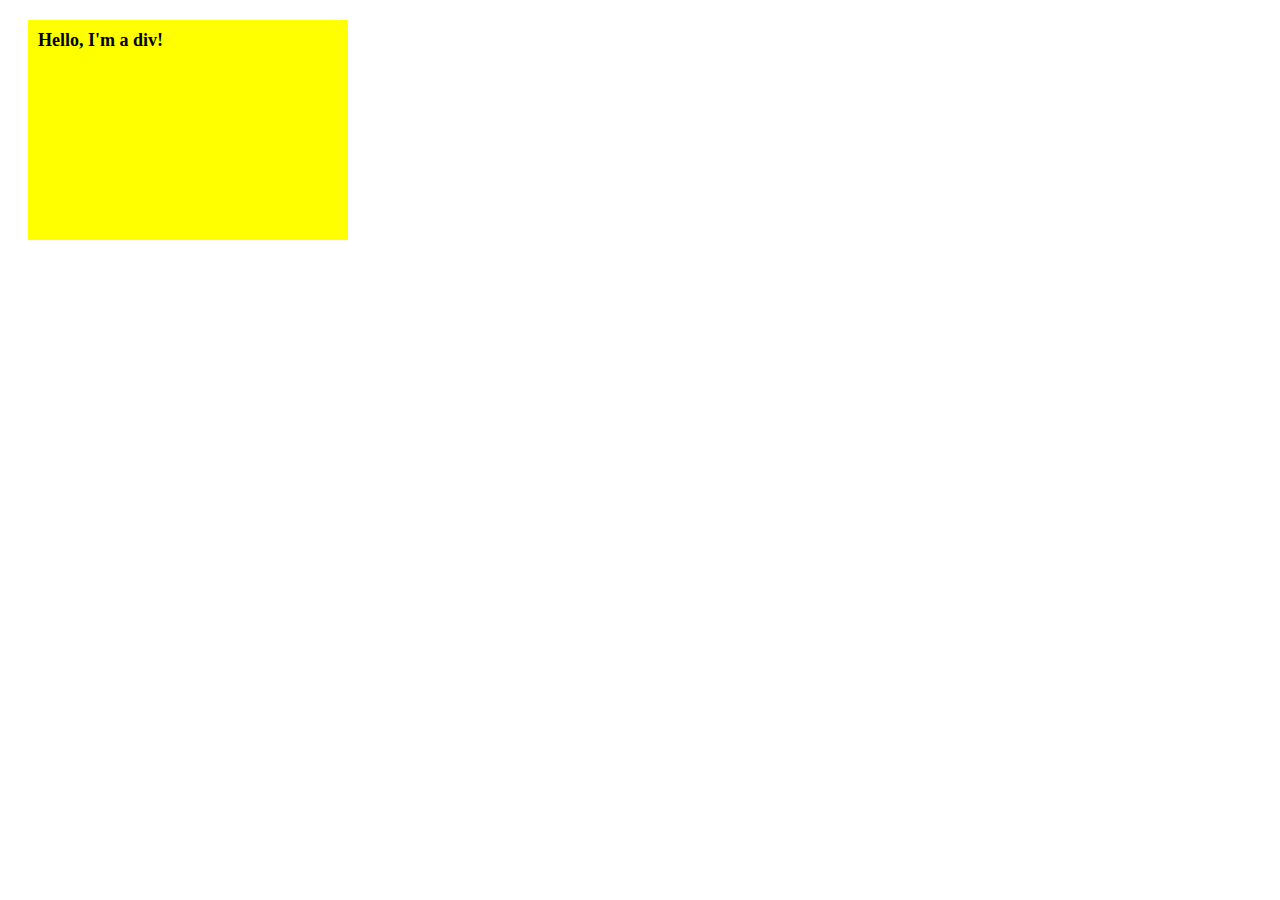
<file: index.html>
<!DOCTYPE html>
<html lang="en">
<head>
    <meta charset="UTF-8">
    <meta name="viewport" content="width=device-width, initial-scale=1.0">
    <title>Document</title>
    <link rel="stylesheet" href="styles.css">
</head>
<body>
    <div id="mydiv">
        Hello, I'm a div!
    </div>
    <script src="script.js"></script>
</body>
</html>
</file>
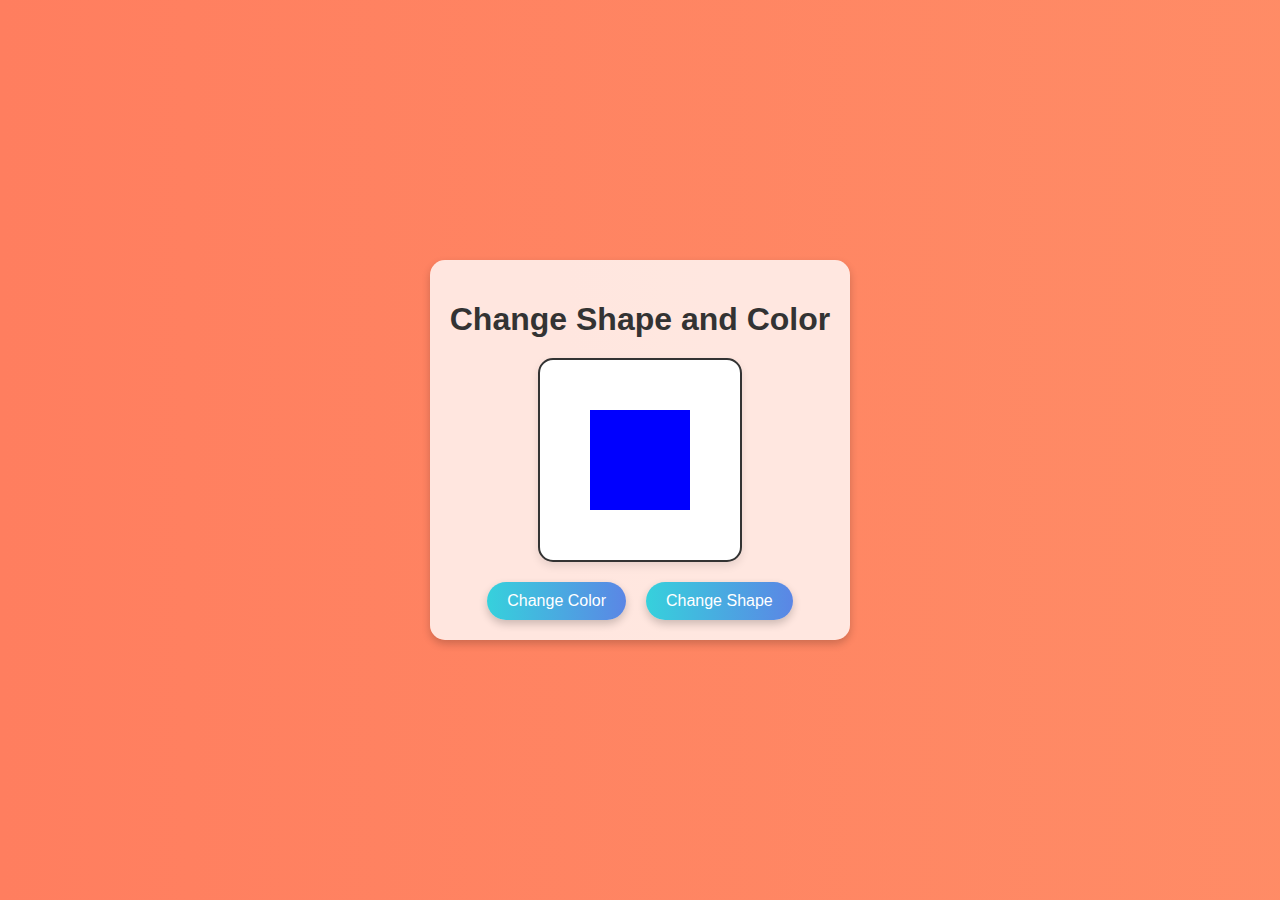
<file: changeColorAndShape/index.html>
<!DOCTYPE html>
<html lang="en">
<head>
    <meta charset="UTF-8">
    <meta name="viewport" content="width=device-width, initial-scale=1.0">
    <title>Change Shape and Color</title>
    <link rel="stylesheet" href="styles.css">
</head>
<body>
    <div class="container">
        <h1>Change Shape and Color</h1>
        <div class="shape-container-wrapper">
            <div id="shape-container" class="shape square"></div>
        </div>
        <div class="button-container">
            <button id="change-color-btn" class="styled-button">Change Color</button>
            <button id="change-shape-btn" class="styled-button">Change Shape</button>
        </div>
    </div>
    <script src="script.js"></script>
</body>
</html>
</file>
<file: styles.css>
#mydiv{
    height: 40vh;
    width: 25vw;
    background-color: cyan;
}
</file>
<file: changeColorAndShape/styles.css>
body {
    display: flex;
    justify-content: center;
    align-items: center;
    height: 100vh;
    margin: 0;
    font-family: 'Arial', sans-serif;
    background: linear-gradient(to right, #ff7e5f, #feb47b);
    animation: gradient 5s infinite;
    background-size: 400% 400%;
}

@keyframes gradient {
    0% { background-position: 0% 50%; }
    50% { background-position: 100% 50%; }
    100% { background-position: 0% 50%; }
}

.container {
    text-align: center;
    background: rgba(255, 255, 255, 0.8);
    padding: 20px;
    border-radius: 15px;
    box-shadow: 0 4px 8px rgba(0, 0, 0, 0.2);
    display: flex;
    flex-direction: column;
    align-items: center;
}

h1 {
    margin-bottom: 20px;
    color: #333;
}

.shape-container-wrapper {
    display: flex;
    justify-content: center;
    align-items: center;
    height: 200px;
    width: 200px;
    margin-bottom: 20px;
    border: 2px solid #333;
    border-radius: 15px;
    background-color: #fff;
    box-shadow: 0 4px 8px rgba(0, 0, 0, 0.1);
}

#shape-container {
    width: 100px;
    height: 100px;
    transition: all 0.5s ease;
}

.shape {
    display: inline-block;
    transition: all 0.5s ease;
}

.triangle {
    width: 0;
    height: 0;
    border-left: 50px solid transparent;
    border-right: 50px solid transparent;
    border-bottom: 100px solid red;
}

.square {
    width: 100px;
    height: 100px;
    background: blue;
}

.circle {
    width: 100px;
    height: 100px;
    background: green;
    border-radius: 50%;
}

.rectangle {
    width: 150px;
    height: 100px;
    background: purple;
}

.diamond {
    width: 0;
    height: 0;
    border: 50px solid transparent;
    border-bottom-color: orange;
    position: relative;
    top: -50px;
}

.diamond::before {
    content: '';
    position: absolute;
    top: -100px;
    left: -50px;
    width: 0;
    height: 0;
    border: 50px solid transparent;
    border-top-color: orange;
}

.button-container {
    display: flex;
    justify-content: center;
    gap: 20px;
}

.styled-button {
    display: inline-block;
    padding: 10px 20px;
    font-size: 16px;
    border: none;
    border-radius: 25px;
    background: linear-gradient(to right, #36d1dc, #5b86e5);
    color: #fff;
    cursor: pointer;
    transition: background 0.3s ease, transform 0.3s ease;
    box-shadow: 0 4px 8px rgba(0, 0, 0, 0.2);
}

.styled-button:hover {
    background: linear-gradient(to right, #5b86e5, #36d1dc);
    transform: scale(1.1);
}
</file>
